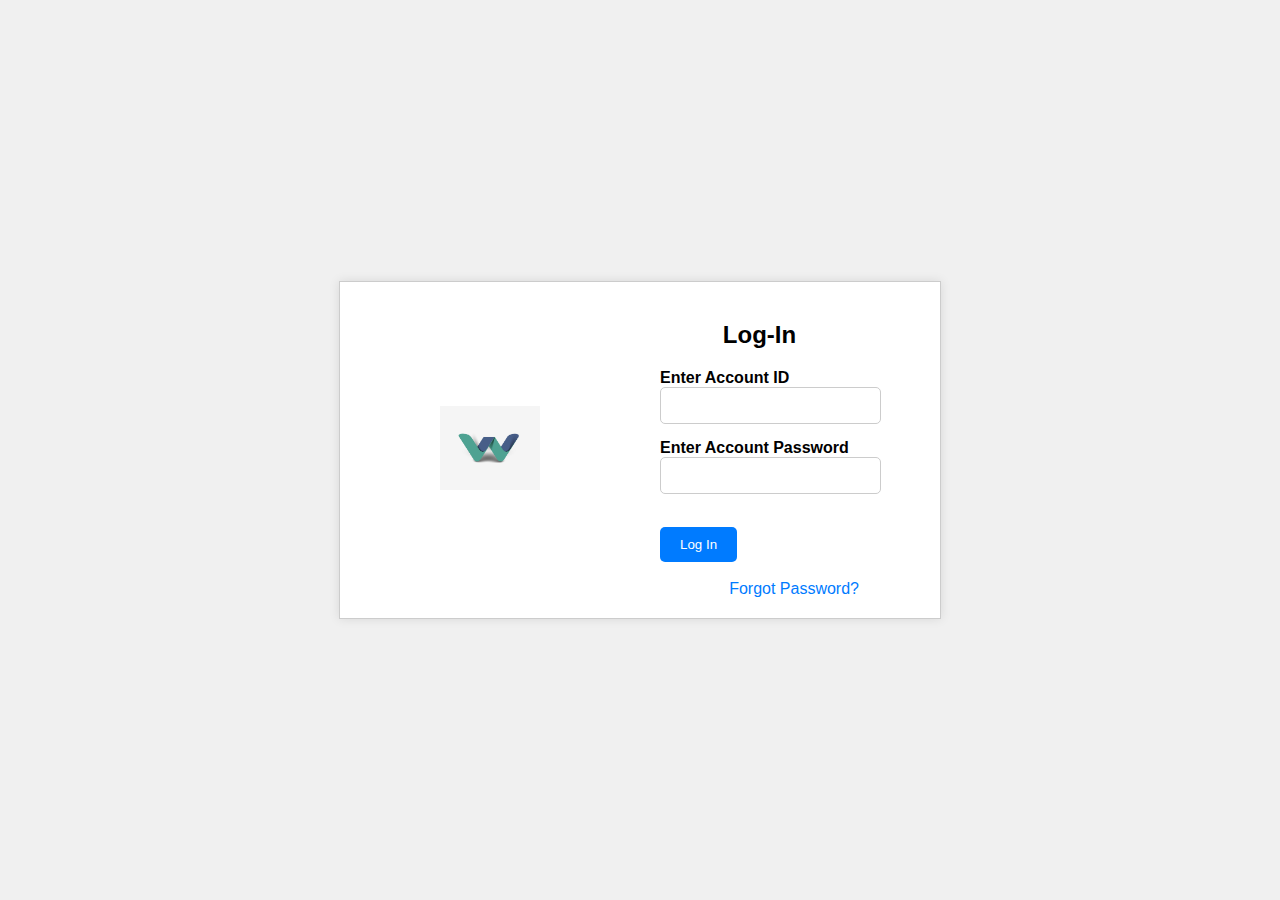
<file: index.html>
<!DOCTYPE html>
<html>
<head>
    <link rel="stylesheet" type="text/css" href="styles.css">
    <title>Log In</title>
    <style>
      .form-group-btn {
        display: flex;
        justify-content: space-between;
        align-items: center;

      }
    </style>
</head>
<body>
    <div class="container">
        <div class="logo">
            <img src="img/logo2.jpg" alt="Bank Logo">
        </div>
        <div class="login-form">
            <h2>Log-In</h2>
            <form>
                <div class="form-group">
                    <label for="accountID">Enter Account ID</label>
                    <input type="text" id="accountID" name="accountID" required>
                </div>
                <div class="form-group">
                    <label for="accountPassword">Enter Account Password</label>
                    <input type="password" id="accountPassword" name="accountPassword" required>
                </div>
                <br>
                <div class="form-group-btn">
                    <a href="dashboard.html">
                      <button type="submit" class="login-button">Log In</button>
                    </a>
                </div>
                    <br>
                    <a href="forgotpass.html" class="forgot-password">Forgot Password?</a>
                </div>

            </form>
        </div>
    </div>
</body>
</html>
</file>
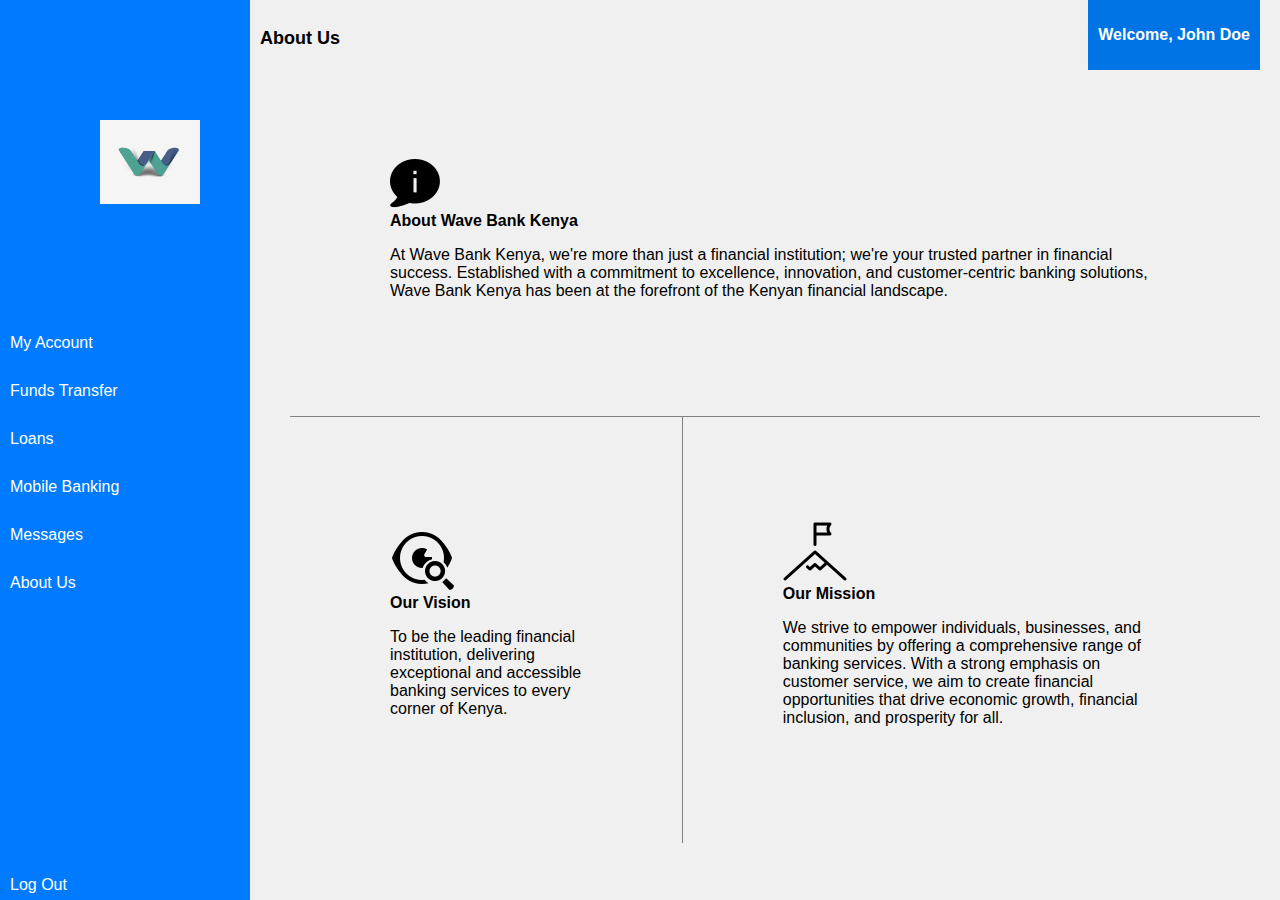
<file: aboutus.html>
<!DOCTYPE html>
<html>
<head>
    <link rel="stylesheet" type="text/css" href="styles.css">
     <style>
        /* Styles for the name of the page */
.page-name {
    text-align: left;
    padding: 10px;
    color: #000; /* Text color */
    font-weight: bold;
    float: left; /* Align to the left */
    position: absolute;
    top: 0;
    left: 250px;
    font-size: large;
}

/* Styles for the customer name */
.customer-name {
    text-align: right;
    padding: 10px;
    background-color: #0074e4; /* Background color for the name box */
    color: #fff; /* Text color */
    font-weight: bold;
    float: right; /* Align to the right */
    position: absolute;
    top: 0;
    right: 20px;
}
table {
        margin: 0 auto;
        border-collapse: collapse;
        border-style: hidden;
      }
      table {
        margin: 0 auto;
        border-collapse: collapse;
        border-style: hidden #6a3e1f;
      }
    </style>
    <title>About Us</title>
</head>

<body>
    <div class="sidebar">
        <div class="logo">
            <img src="img/logo2.jpg" alt="Bank Logo">
        </div>
        <ul>
            <li><a href="#">My Account</a>
                <ul class="dropdown-menu">
                    <li><a href="dashboard.html">Dashboard</a></li>
                    <li><a href="accdetails.html">Account Details</a></li>
                </ul>
            </li>
            <li><a href="fundstransfer.html">Funds Transfer</a></li>
            <li><a href="#">Loans</a>
                <ul class="dropdown-menu">
                    <li><a href="applyloan.html">Apply Loans</a></li>
                    <li><a href="payloan.html">Pay Loans</a></li>
                    <li><a href="paymenthist.html">Payment History</a></li>
                </ul>
            </li>
            <li><a href="mobilebanking.html">Mobile Banking</a></li>
            <li><a href="messages.html">Messages</a></li>
            <li><a href="aboutus.html">About Us</a></li>
        </ul>

        <!--"Log Out" at the bottom of the sidebar -->
        <div class="logout">
            <ul>
                <li><a href="home.html">Log Out</a></li>
            </ul>
        </div>
    </div>

    <div class="content">
        <!-- Your content here -->
     <header>
        <!-- Name of the page on the top left -->
        <div class="page-name">
            <p>About Us</p>
        </div>

        <!-- Customer name on the top right -->
        <div class="customer-name">
            <p>Welcome, John Doe</p>
        </div>
     </header>
        <div id="table">
      <table border="2" cellspacing="45px" cellpadding="100px" cellsize="100px">
        <tr>
            <td colspan="2">
              <div id ="icon"> <img src="img/icon4.png" alt="Icon 4"> </div>
              <b>About Wave Bank Kenya</b>
                <p font-family: "Georgia", Garamond, serif;>At Wave Bank Kenya, we're more than just a financial institution; we're your trusted partner in financial success.
                Established with a commitment to excellence, innovation, and customer-centric banking solutions, 
                Wave Bank Kenya has been at the forefront of the Kenyan financial landscape.
              </p>
            </td>
          </tr>
          <tr>
            <td>
                <div id ="icon"> <img src="img/icon5.png" alt="Icon 5"> </div>
              <b>Our Vision</b> <br />
              <p>
              To be the leading financial institution, delivering exceptional and accessible banking services to every corner of Kenya.
              </p>
            </td>
            <td>
                <div id ="icon"> <img src="img/icon6.png" alt="Icon 6"> </div>
              <b>Our Mission</b> <br />
              <p>
              We strive to empower individuals, businesses, and communities by offering a comprehensive range of banking services.
              With a strong emphasis on customer service, we aim to create financial opportunities that drive economic growth, financial inclusion, and prosperity for all.
              </p>
            </td>
          </tr>
      </table>
    </div>
    
    <script>
        // JavaScript to handle dropdown menus
        const dropdowns = document.querySelectorAll(".sidebar li");

        dropdowns.forEach((item) => {
            item.addEventListener("click", () => {
                item.classList.toggle("active");
            });
        });
    </script>
</body>
</html>
</file>
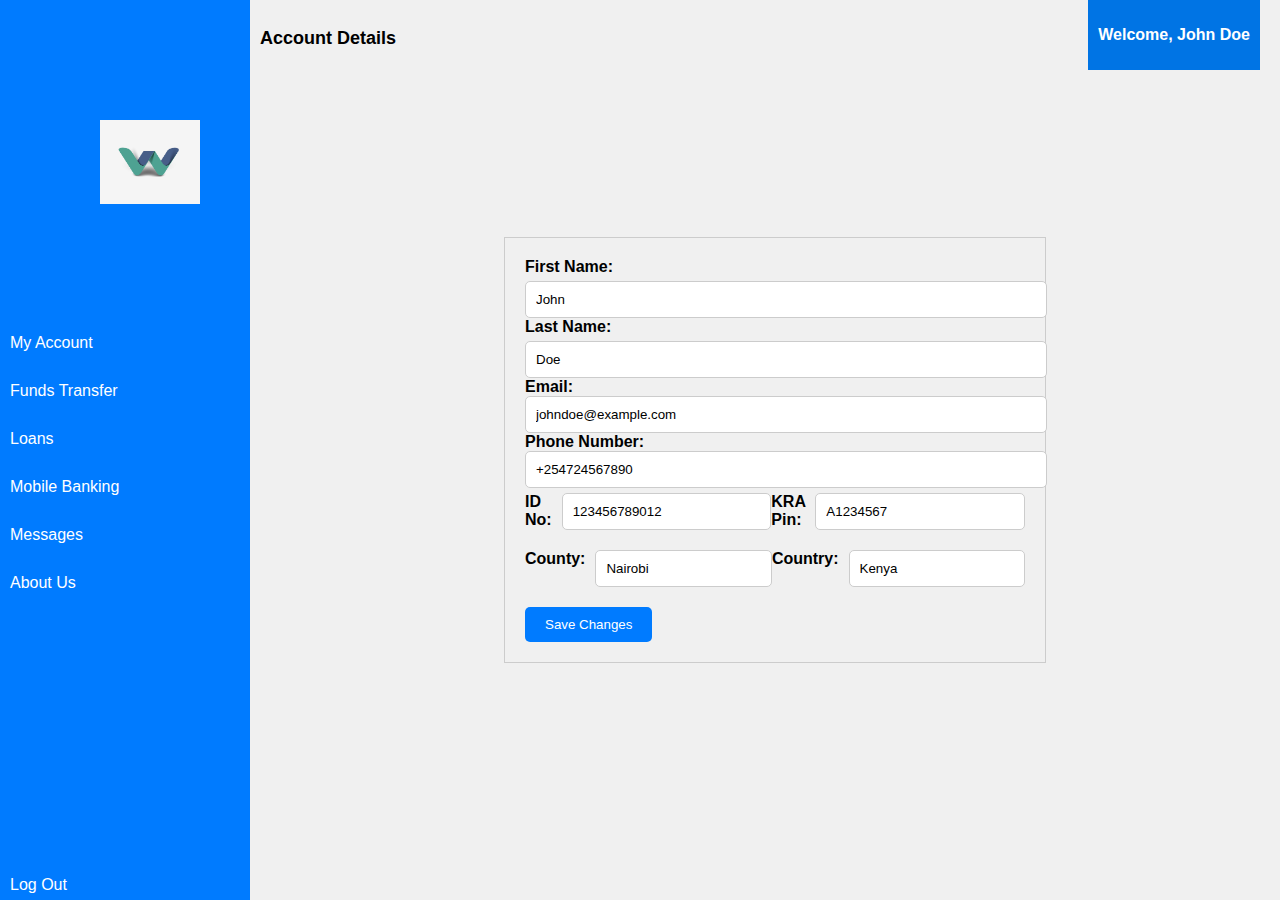
<file: accdetails.html>
<!DOCTYPE html>
<html>
<head>
    <link rel="stylesheet" type="text/css" href="styles.css">
<style>
        /* Styles for the name of the page */
.page-name {
    text-align: left;
    padding: 10px;
    color: #000; /* Text color */
    font-weight: bold;
    float: left; /* Align to the left */
    position: absolute;
    top: 0;
    left: 250px;
    font-size: large;
}

/* Styles for the customer name */
.customer-name {
    text-align: right;
    padding: 10px;
    background-color: #0074e4; /* Background color for the name box */
    color: #fff; /* Text color */
    font-weight: bold;
    float: right; /* Align to the right */
    position: absolute;
    top: 0;
    right: 20px;
}

 body {
  font-family: sans-serif;
  margin: 0;
  padding: 0;
}

.account-details {
  width: 500px;
  margin: 0 auto;
  border: 1px solid #ccc;
  padding: 20px;
}

.name-fields , .detail-fields{
  display: flex;
  flex-direction: column;
}

.name-fields label, .detail-fields {
  display: block;
  margin-bottom: 5px;
}

.id-kra-pin-fields, .county-country-fields {
  display: flex;
  margin-bottom: 20px;
}

.id-kra-pin-fields label, .county-country-fields label {
  margin-right: 10px;
}

</style>
</head>
<title>Account Details</title>
<body>
    <div class="sidebar">
        <div class="logo">
            <img src="img/logo2.jpg" alt="Bank Logo">
        </div>
        <ul>
            <li><a href="#">My Account</a>
                <ul class="dropdown-menu">
                    <li><a href="dashboard.html">Dashboard</a></li>
                    <li><a href="accdetails.html">Account Details</a></li>
                </ul>
            </li>
            <li><a href="fundstransfer.html">Funds Transfer</a></li>
            <li><a href="#">Loans</a>
                <ul class="dropdown-menu">
                    <li><a href="applyloan.html">Apply Loans</a></li>
                    <li><a href="payloan.html">Pay Loans</a></li>
                    <li><a href="paymenthist.html">Payment History</a></li>
                </ul>
            </li>
            <li><a href="mobilebanking.html">Mobile Banking</a></li>
            <li><a href="messages.html">Messages</a></li>
            <li><a href="aboutus.html">About Us</a></li>
        </ul>

        <!--"Log Out" at the bottom of the sidebar -->
        <div class="logout">
            <ul>
                <li><a href="#">Log Out</a></li>
            </ul>
        </div>
    </div>

    <div class="content">
        <!-- Your content here -->
     <header>
        <!-- Name of the page on the top left -->
        <div class="page-name">
            <p>Account Details</p>
        </div>

        <!-- Customer name on the top right -->
        <div class="customer-name">
            <p>Welcome, John Doe</p>
        </div>
     </header>

    

    <div class="account-details">
        <div class="name-fields">
            <label for="firstName">First Name:</label>
            <input type="text" id="firstName" name="firstName" value="John">

            <label for="lastName">Last Name:</label>
            <input type="text" id="lastName" name="lastName" value="Doe">
        </div>

        <div class="detail-fields">
        <label for="email">Email:</label>
        <input type="text" id="email" name="email" value="johndoe@example.com">

        <label for="phoneNumber">Phone Number:</label>
        <input type="text" id="phoneNumber" name="phoneNumber" value="+254724567890">
        </div>

        <div class="id-kra-pin-fields">
            <label for="idNumber">ID No:</label>
            <input type="text" id="idNumber" name="idNumber" value="123456789012">
            <br>
            <label for="kraPin">KRA Pin:</label>
            <input type="text" id="kraPin" name="kraPin" value="A1234567">
        </div>

        <div class="county-country-fields">
            <label for="county">County:</label>
            <input type="text" id="county" name="county" value="Nairobi">
            <br>
            <label for="country">Country:</label>
            <input type="text" id="country" name="country" value="Kenya">
        </div>
        <div class="form-group-btn">
            <button type="submit" class="login-button">Save Changes</button>
    </div>

    </div>
    <script>
        // JavaScript to handle dropdown menus
        const dropdowns = document.querySelectorAll(".sidebar li");

        dropdowns.forEach((item) => {
            item.addEventListener("click", () => {
                item.classList.toggle("active");
            });
        });
    </script>
</body>
</html>
</file>
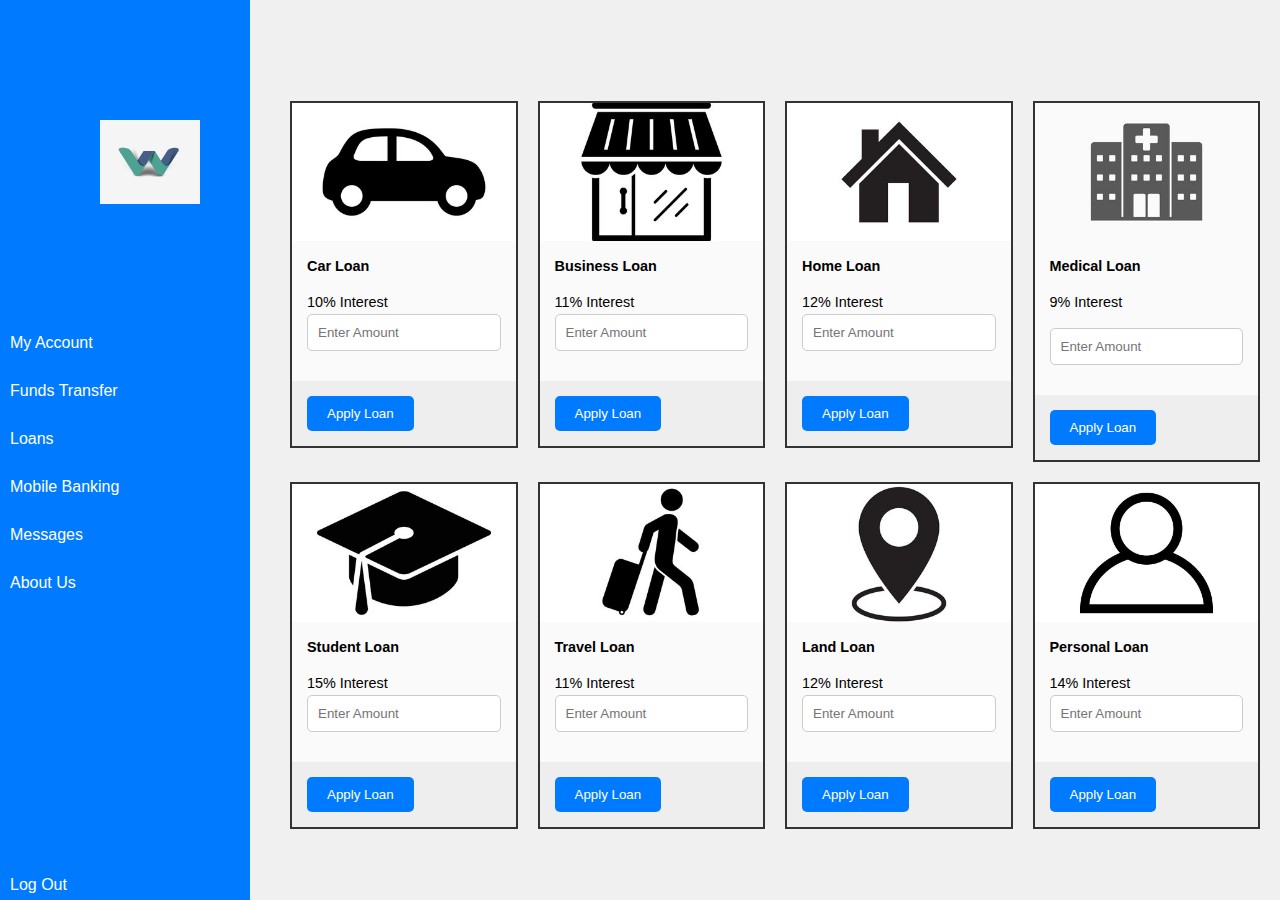
<file: applyloan.html>
<!DOCTYPE html>
<html lang="en">
<head>
    <link rel="stylesheet" type="text/css" href="styles.css">
    <link rel="stylesheet" type="text/css" href="loan.css">
    <title>Document</title>
</head>
    <body>
            <div class="sidebar">
        <div class="logo">
            <img src="img/logo2.jpg" alt="Bank Logo">
        </div>
        <ul>
            <li><a href="#">My Account</a>
                <ul class="dropdown-menu">
                    <li><a href="dashboard.html">Dashboard</a></li>
                    <li><a href="accdetails.html">Account Details</a></li>
                </ul>
            </li>
            <li><a href="fundstransfer.html">Funds Transfer</a></li>
            <li><a href="#">Loans</a>
                <ul class="dropdown-menu">
                    <li><a href="applyloan.html">Apply Loans</a></li>
                    <li><a href="payloan.html">Pay Loans</a></li>
                    <li><a href="paymenthist.html">Payment History</a></li>
                </ul>
            </li>
            <li><a href="mobilebanking.html">Mobile Banking</a></li>
            <li><a href="messages.html">Messages</a></li>
            <li><a href="aboutus.html">About Us</a></li>
        </ul>

        <!--"Log Out" at the bottom of the sidebar -->
        <div class="logout">
            <ul>
                <li><a href="home.html">Log Out</a></li>
            </ul>
        </div>
    </div>
     <div class="content">
         
        <div class="cards">
          <div class="card">
            <img class="card__image" src="img/car-icon.jpg" alt="">
            <div class="card__content">
              <p>
                <b>Car Loan</b>
              </p>
              <p>
                10% Interest
              </p>
              <div class="form-group">
                        <input type="number" id="enteramount" placeholder="Enter Amount">
                    </div>
            </div>
            <div class="card__info">
               <div>
                    <button type="submit" class="apply-loan">Apply Loan</button>
                  </div>
            </div>
          </div>
          <div class="card">
            <img class="card__image" src="img/business-icon.jpg" alt="">
            <div class="card__content">
              <p>
                <b>Business Loan</b>
              </p>
              <p>
                11% Interest
              </p>
              <div class="form-group">
                        <input type="number" id="enteramount" placeholder="Enter Amount">
                    </div>
            </div>
            <div class="card__info">
              <div>
                 <button type="submit" class="apply-loan">Apply Loan</button>
              </div>
              
            </div>
          </div>
          <div class="card">
            <img class="card__image" src="img/home-icon.jpg" alt="">
            <div class="card__content">
              <p>
                <b>Home Loan</b>
              </p>
              <p>
                12% Interest
              </p>
              <div class="form-group">
                        <input type="number" id="enteramount" placeholder="Enter Amount">
                    </div>
            </div>
            <div class="card__info">
                <div>
                    <button type="submit" class="apply-loan">Apply Loan</button>
                  </div>
            </div>
          </div>
          <div class="card">
            <img class="card__image" src="img/medical-icon2.jpg" alt="">
            <div class="card__content">
              <p>
               <b>Medical Loan</b>
              </p>
              9% Interest
              <p>
              <div class="form-group">
                        <input type="number" id="enteramount" placeholder="Enter Amount">
                </div>
            </div>
            <div class="card__info">
              <div>
        <button type="submit" class="apply-loan">Apply Loan</button>
      </div>
            </div>
          </div>
          <div class="card">
            <img class="card__image" src="img/student-icon.jpg" alt="">
            <div class="card__content">
              <p>
                <b>Student Loan</b>
              </p>
              <p>
                15% Interest
              </p>
              <div class="form-group">
                        <input type="number" id="enteramount" placeholder="Enter Amount">
                    </div>
            </div>
            <div class="card__info">
              <div>
        <button type="submit" class="apply-loan">Apply Loan</button>
      </div>
            </div>
          </div>
          <div class="card">
        <img class="card__image" src="img/travel-icon.jpg" alt="">
            <div class="card__content">
              <p>
                <b>Travel Loan</b>
              </p>
              <p>
                11% Interest
              </p>
              <div class="form-group">
                        <input type="number" id="enteramount" placeholder="Enter Amount">
                    </div>
            </div>
            <div class="card__info">
              <div>
        <button type="submit" class="apply-loan">Apply Loan</button>
      </div>
            </div>
          </div>
            <div class="card">
            <img class="card__image" src="img/land-icon1.jpg" alt="">
            <div class="card__content">
              <p>
                <b>Land Loan</b>
              </p>
              <p>
                12% Interest
              </p>
              <div class="form-group">
                        <input type="number" id="enteramount" placeholder="Enter Amount">
                    </div>
            </div>
            <div class="card__info">
              <div>
        <button type="submit" class="apply-loan">Apply Loan</button>
      </div>
            </div>
            </div>
            <div class="card">
            <img class="card__image" src="img/person1-icon.jpeg" alt="">
            <div class="card__content">
              <p>
                <b>Personal Loan</b>
              </p>
              <p opacity="0.7">
                14% Interest
              </p>
              <div class="form-group">
                        <input type="number" id="enteramount" placeholder="Enter Amount">
                    </div>
            </div>
            <div class="card__info">
                <div>
                    <button type="submit" class="apply-loan">Apply Loan</button>
                  </div>
            </div>
            </div>
        
        </div>
     </div>
      <script>
        // JavaScript to handle dropdown menus
        const dropdowns = document.querySelectorAll(".sidebar li");

        dropdowns.forEach((item) => {
            item.addEventListener("click", () => {
                item.classList.toggle("active");
            });
        });
        // JavaScript Alert and Clear InputBox 
        const buttons = document.querySelectorAll('button');
        const inputBoxes = document.querySelectorAll('input');

        for (let i = 0; i < buttons.length; i++) {
        buttons[i].addEventListener('click', () => {
        inputBoxes[i].value = '';
        alert('Loan Application Successful! Pending Approval!');
        });
        }

      </script>
</body>
</html>
</file>
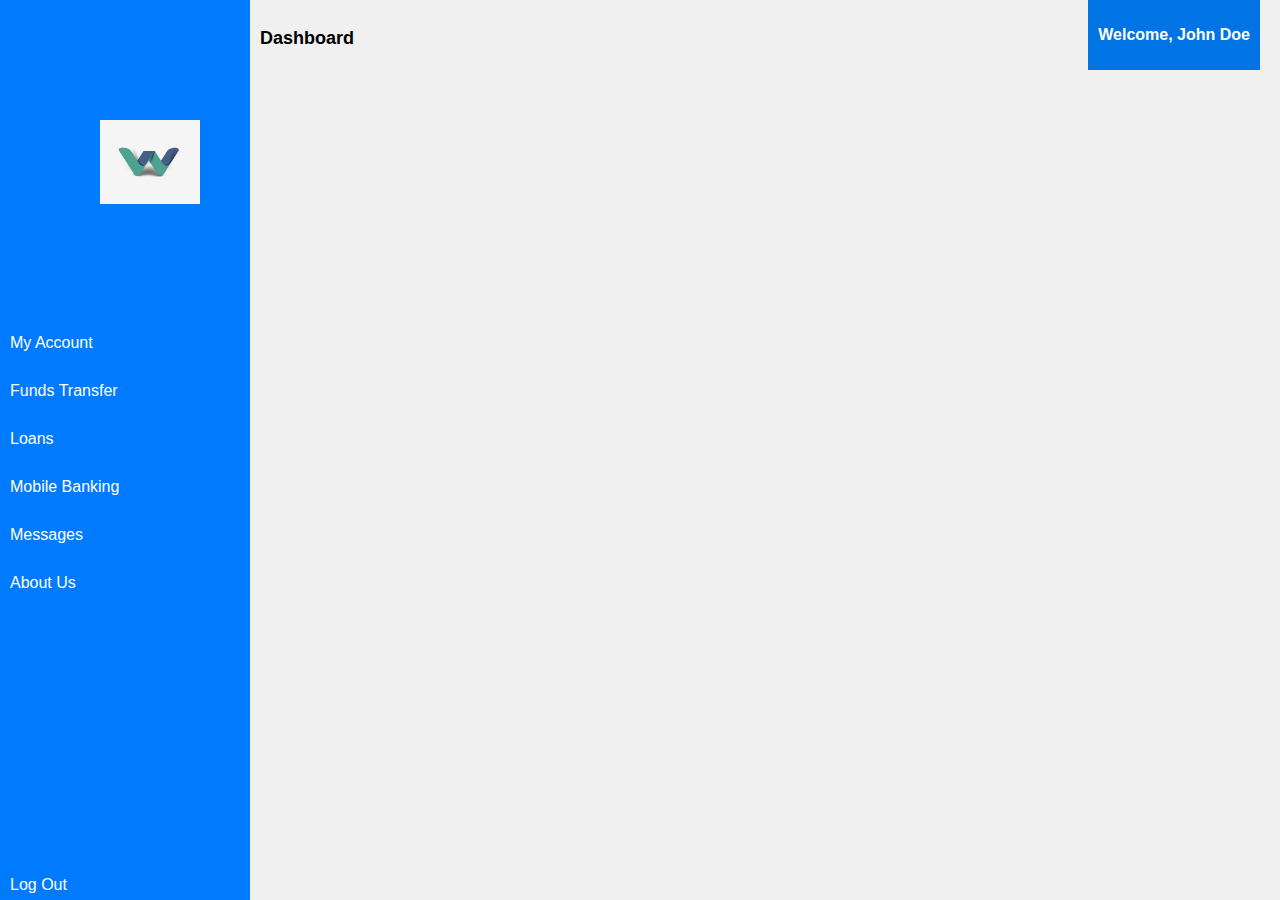
<file: dashboard.html>
<!DOCTYPE html>
<html>
<head>
    <link rel="stylesheet" type="text/css" href="styles.css">
    <style>
            /* Styles for the name of the page */
.page-name {
    text-align: left;
    padding: 10px;
    color: #000; /* Text color */
    font-weight: bold;
    float: left; /* Align to the left */
    position: absolute;
    top: 0;
    left: 250px;
    font-size: large;
}

/* Styles for the customer name */
.customer-name {
    text-align: right;
    padding: 10px;
    background-color: #0074e4; /* Background color for the name box */
    color: #fff; /* Text color */
    font-weight: bold;
    float: right; /* Align to the right */
    position: absolute;
    top: 0;
    right: 20px;
}
    </style>
</head>
<title>Dashboard</title>
<body>
    <div class="sidebar">
        <div class="logo">
            <img src="img/logo2.jpg" alt="Bank Logo">
        </div>
        <ul>
            <li><a href="#">My Account</a>
                <ul class="dropdown-menu">
                    <li><a href="dashboard.html">Dashboard</a></li>
                    <li><a href="accdetails.html">Account Details</a></li>
                </ul>
            </li>
            <li><a href="fundstransfer.html">Funds Transfer</a></li>
            <li><a href="#">Loans</a>
                <ul class="dropdown-menu">
                    <li><a href="applyloan.html">Apply Loans</a></li>
                    <li><a href="payloan.html">Pay Loans</a></li>
                    <li><a href="paymenthist.html">Payment History</a></li>
                </ul>
            </li>
            <li><a href="mobilebanking.html">Mobile Banking</a></li>
            <li><a href="messages.html">Messages</a></li>
            <li><a href="aboutus.html">About Us</a></li>
        </ul>

        <!--"Log Out" at the bottom of the sidebar -->
        <div class="logout">
            <ul>
                <li><a href="home.html">Log Out</a></li>
            </ul>
        </div>
    </div>

    <div class="content">
        <!-- Your content here -->
        <header>
        <!-- Name of the page on the top left -->
        <div class="page-name">
            <p>Dashboard</p>
        </div>

        <!-- Customer name on the top right -->
        <div class="customer-name">
            <p>Welcome, John Doe</p>
        </div>
    </header>
    </div>
    <script>
        // JavaScript to handle dropdown menus
        const dropdowns = document.querySelectorAll(".sidebar li");

        dropdowns.forEach((item) => {
            item.addEventListener("click", () => {
                item.classList.toggle("active");
            });
        });
    </script>
</body>
</html>
</file>
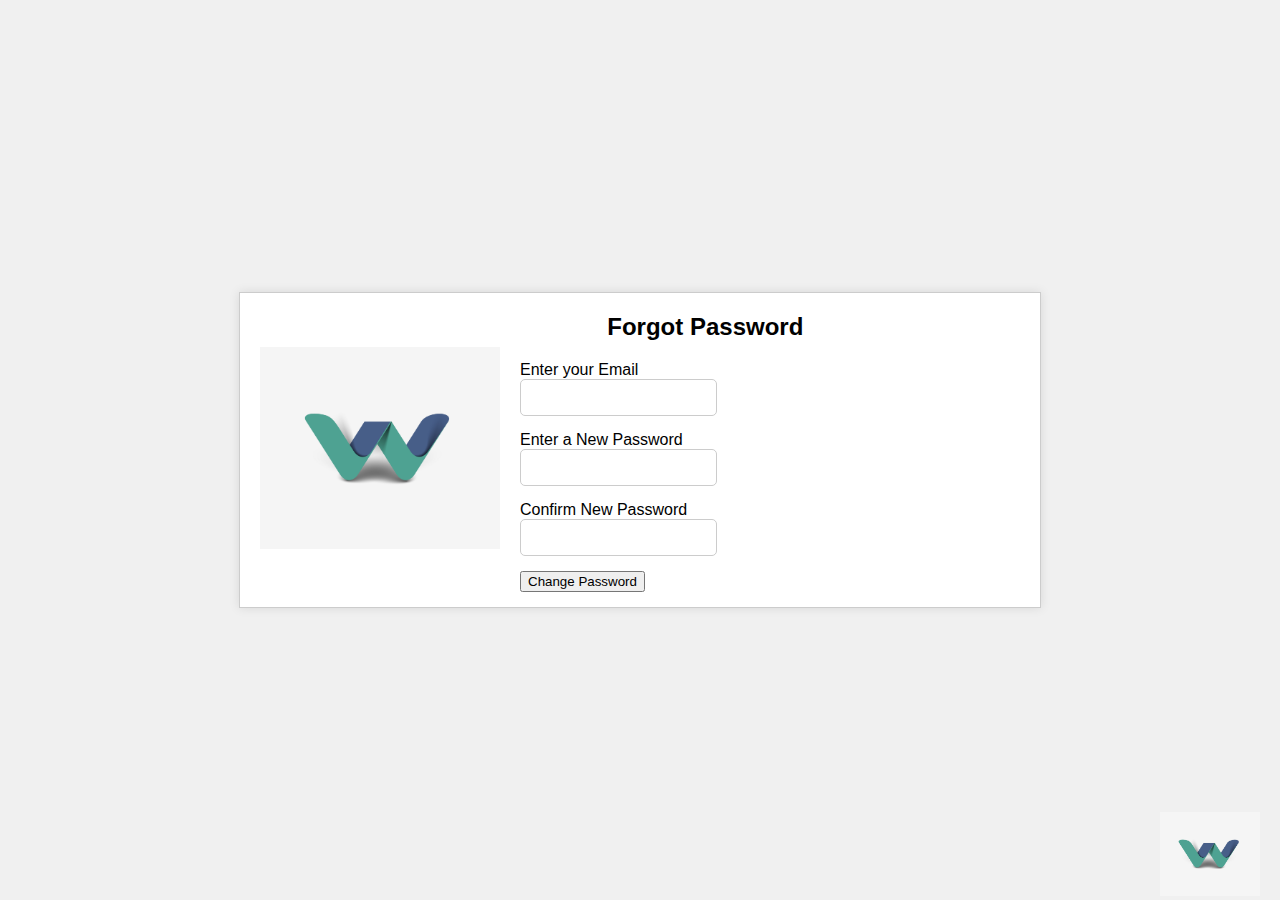
<file: forgotpass.html>
<!DOCTYPE html>
<html>
<head>
    <link rel="stylesheet" type="text/css" href="createacc.css">
</head>
<title>Forgot Password</title>
<body>
    <div class="container">
        <div class="image">
            <img src="img/logo2.jpg" alt="Forgot Password Image">
        </div>
        <div class="forgot-password-form">
            <h2>Forgot Password</h2>
            <form>
                <div class="form-group">
                    <label for="email">Enter your Email</label>
                    <input type="email" id="email" name="email" required>
                </div>
                <div class="form-group">
                    <label for="newPassword">Enter a New Password</label>
                    <input type="password" id="newPassword" name="newPassword" required>
                </div>
                <div class="form-group">
                    <label for="confirmNewPassword">Confirm New Password</label>
                    <input type="password" id="confirmNewPassword" name="confirmNewPassword" required>
                </div>
                <div class="form-group">
                    <button type="submit" class="change-password-button">Change Password</button>
                </div>
            </form>
        </div>
        <div class="logo">
            <img src="img/logo2.jpg" alt="Bank Logo">
        </div>
    </div>
     <script>
        function checkPasswords() {
            var newPassword = document.getElementById("newPassword").value;
            var confirmNewPassword = document.getElementById("confirmNewPassword").value;

            if (newPassword !== confirmNewPassword) {
                alert("Passwords do not match. Please re-enter.");
            } else {
                document.getElementById("passwordForm").submit();
            }
        }
    </script>
</body>
</html>
</file>
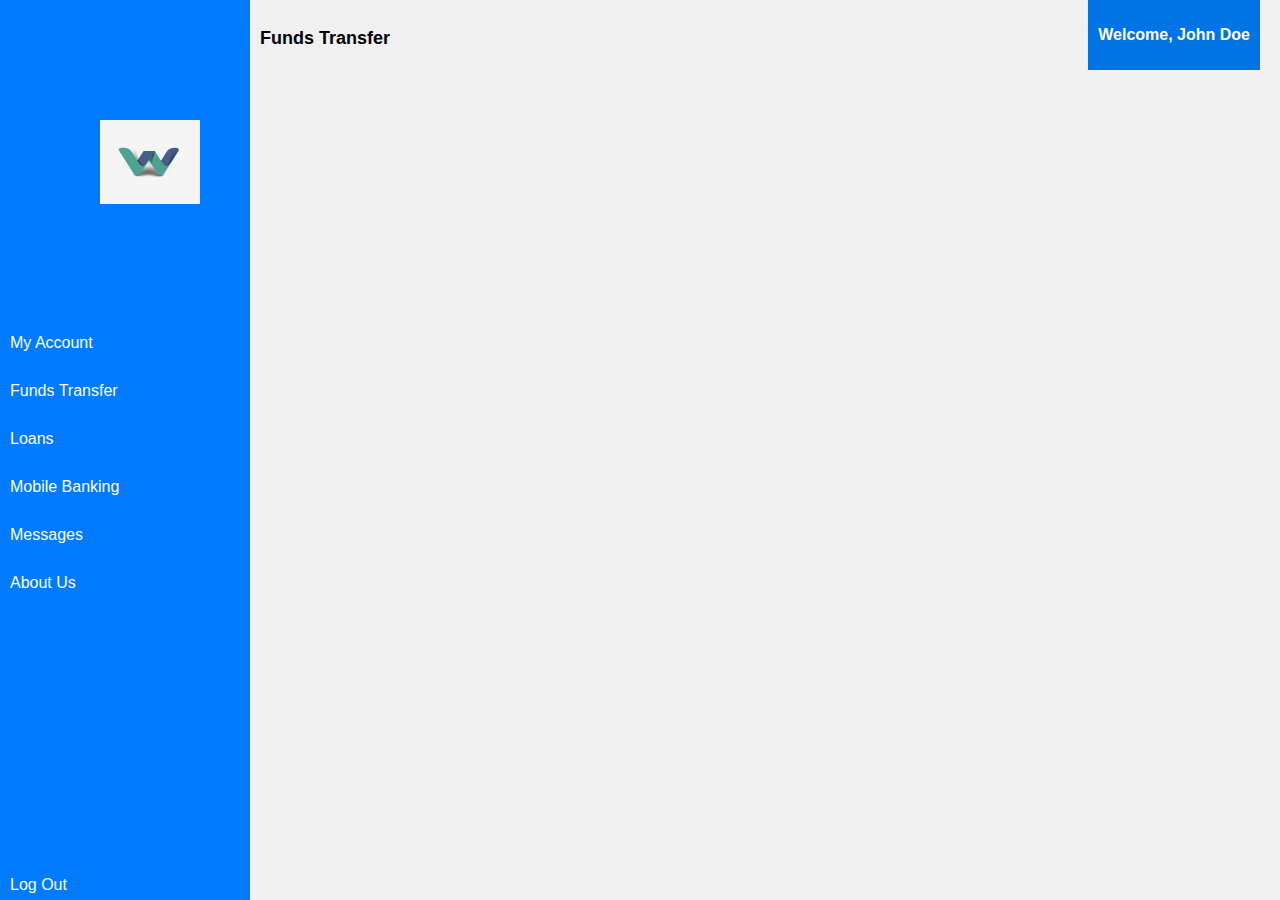
<file: fundstransfer.html>
<!DOCTYPE html>
<html>
<head>
    <link rel="stylesheet" type="text/css" href="styles.css">
    <style>
        /* Styles for the name of the page */
.page-name {
    text-align: left;
    padding: 10px;
    color: #000; /* Text color */
    font-weight: bold;
    float: left; /* Align to the left */
    position: absolute;
    top: 0;
    left: 250px;
    font-size: large;
}

/* Styles for the customer name */
.customer-name {
    text-align: right;
    padding: 10px;
    background-color: #0074e4; /* Background color for the name box */
    color: #fff; /* Text color */
    font-weight: bold;
    float: right; /* Align to the right */
    position: absolute;
    top: 0;
    right: 20px;
}
    </style>
</head>
<title>Funds Transfer</title>
<body>
    <div class="sidebar">
        <div class="logo">
            <img src="img/logo2.jpg" alt="Bank Logo">
        </div>
        <ul>
            <li><a href="#">My Account</a>
                <ul class="dropdown-menu">
                    <li><a href="dashboard.html">Dashboard</a></li>
                    <li><a href="accdetails.html">Account Details</a></li>
                </ul>
            </li>
            <li><a href="fundstransfer.html">Funds Transfer</a></li>
            <li><a href="#">Loans</a>
                <ul class="dropdown-menu">
                    <li><a href="applyloan.html">Apply Loans</a></li>
                    <li><a href="payloan.html">Pay Loans</a></li>
                    <li><a href="paymenthist.html">Payment History</a></li>
                </ul>
            </li>
            <li><a href="mobilebanking.html">Mobile Banking</a></li>
            <li><a href="messages.html">Messages</a></li>
            <li><a href="aboutus.html">About Us</a></li>
        </ul>

        <!--"Log Out" at the bottom of the sidebar -->
        <div class="logout">
            <ul>
                <li><a href="#">Log Out</a></li>
            </ul>
        </div>
    </div>

    <div class="content">
        <!-- Your content here -->
        <header>
        <!-- Name of the page on the top left -->
        <div class="page-name">
            <p>Funds Transfer</p>
        </div>

        <!-- Customer name on the top right -->
        <div class="customer-name">
            <p>Welcome, John Doe</p>
        </div>
    </header>
    </div>
    <script>
        // JavaScript to handle dropdown menus
        const dropdowns = document.querySelectorAll(".sidebar li");

        dropdowns.forEach((item) => {
            item.addEventListener("click", () => {
                item.classList.toggle("active");
            });
        });
    </script>
</body>
</html>
</file>
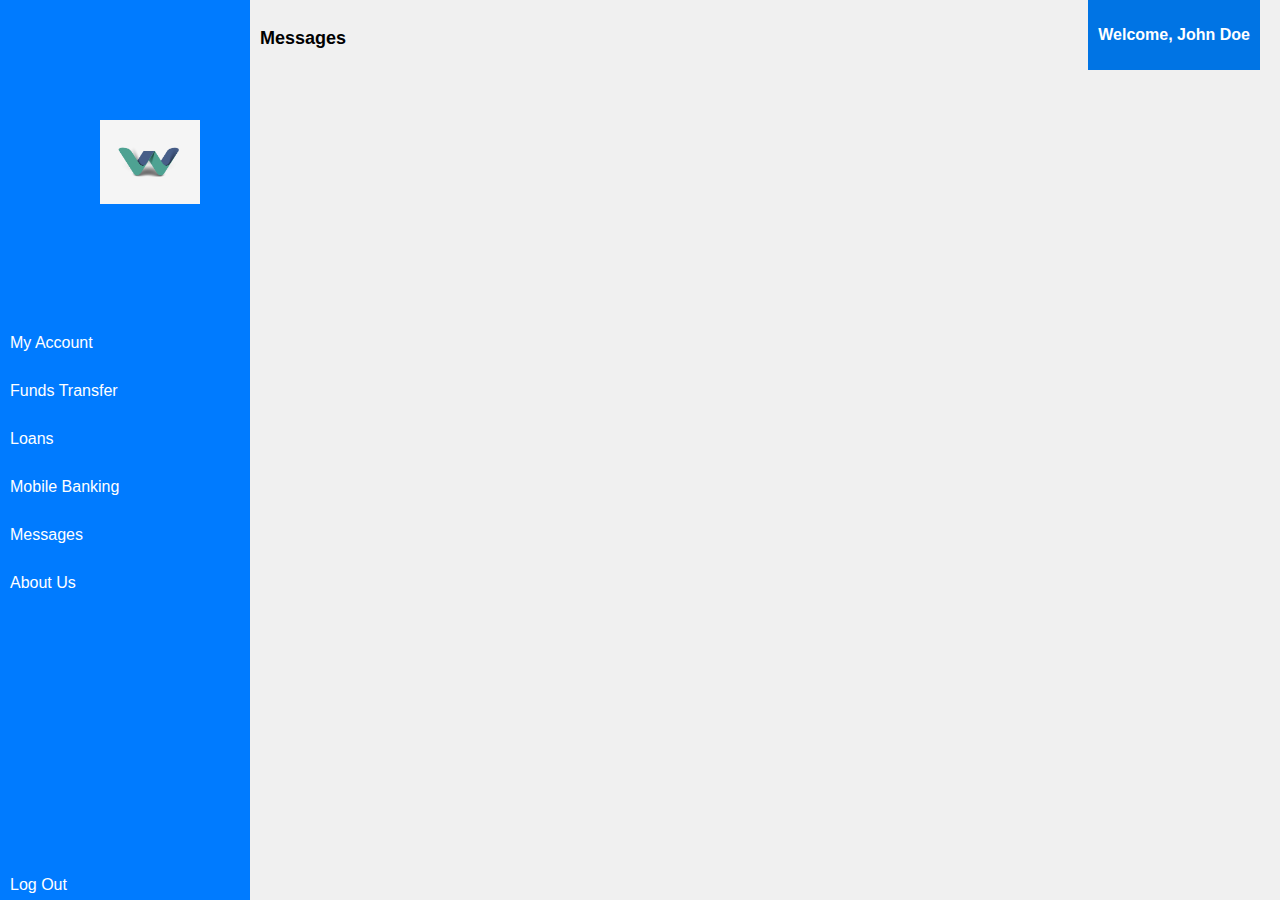
<file: messages.html>
<!DOCTYPE html>
<html>
<head>
    <link rel="stylesheet" type="text/css" href="styles.css">
    <style>
        /* Styles for the name of the page */
.page-name {
    text-align: left;
    padding: 10px;
    color: #000; /* Text color */
    font-weight: bold;
    float: left; /* Align to the left */
    position: absolute;
    top: 0;
    left: 250px;
    font-size: large;
}

/* Styles for the customer name */
.customer-name {
    text-align: right;
    padding: 10px;
    background-color: #0074e4; /* Background color for the name box */
    color: #fff; /* Text color */
    font-weight: bold;
    float: right; /* Align to the right */
    position: absolute;
    top: 0;
    right: 20px;
}
    </style>
    <title>Messages</title>
</head>

<body>
    <div class="sidebar">
        <div class="logo">
            <img src="img/logo2.jpg" alt="Bank Logo">
        </div>
        <ul>
            <li><a href="#">My Account</a>
                <ul class="dropdown-menu">
                    <li><a href="dashboard.html">Dashboard</a></li>
                    <li><a href="accdetails.html">Account Details</a></li>
                </ul>
            </li>
            <li><a href="fundstransfer.html">Funds Transfer</a></li>
            <li><a href="#">Loans</a>
                <ul class="dropdown-menu">
                    <li><a href="applyloan.html">Apply Loans</a></li>
                    <li><a href="payloan.html">Pay Loans</a></li>
                    <li><a href="paymenthist.html">Payment History</a></li>
                </ul>
            </li>
            <li><a href="mobilebanking.html">Mobile Banking</a></li>
            <li><a href="messages.html">Messages</a></li>
            <li><a href="aboutus.html">About Us</a></li>
        </ul>

        <!--"Log Out" at the bottom of the sidebar -->
        <div class="logout">
            <ul>
                <li><a href="home.html">Log Out</a></li>
            </ul>
        </div>
    </div>

    <div class="content">
        <!-- Your content here -->
        <header>
        <!-- Name of the page on the top left -->
        <div class="page-name">
            <p>Messages</p>
        </div>

        <!-- Customer name on the top right -->
        <div class="customer-name">
            <p>Welcome, John Doe</p>
        </div>
    </header>
    </div>
    <script>
        // JavaScript to handle dropdown menus
        const dropdowns = document.querySelectorAll(".sidebar li");

        dropdowns.forEach((item) => {
            item.addEventListener("click", () => {
                item.classList.toggle("active");
            });
        });
    </script>
</body>
</html>
</file>
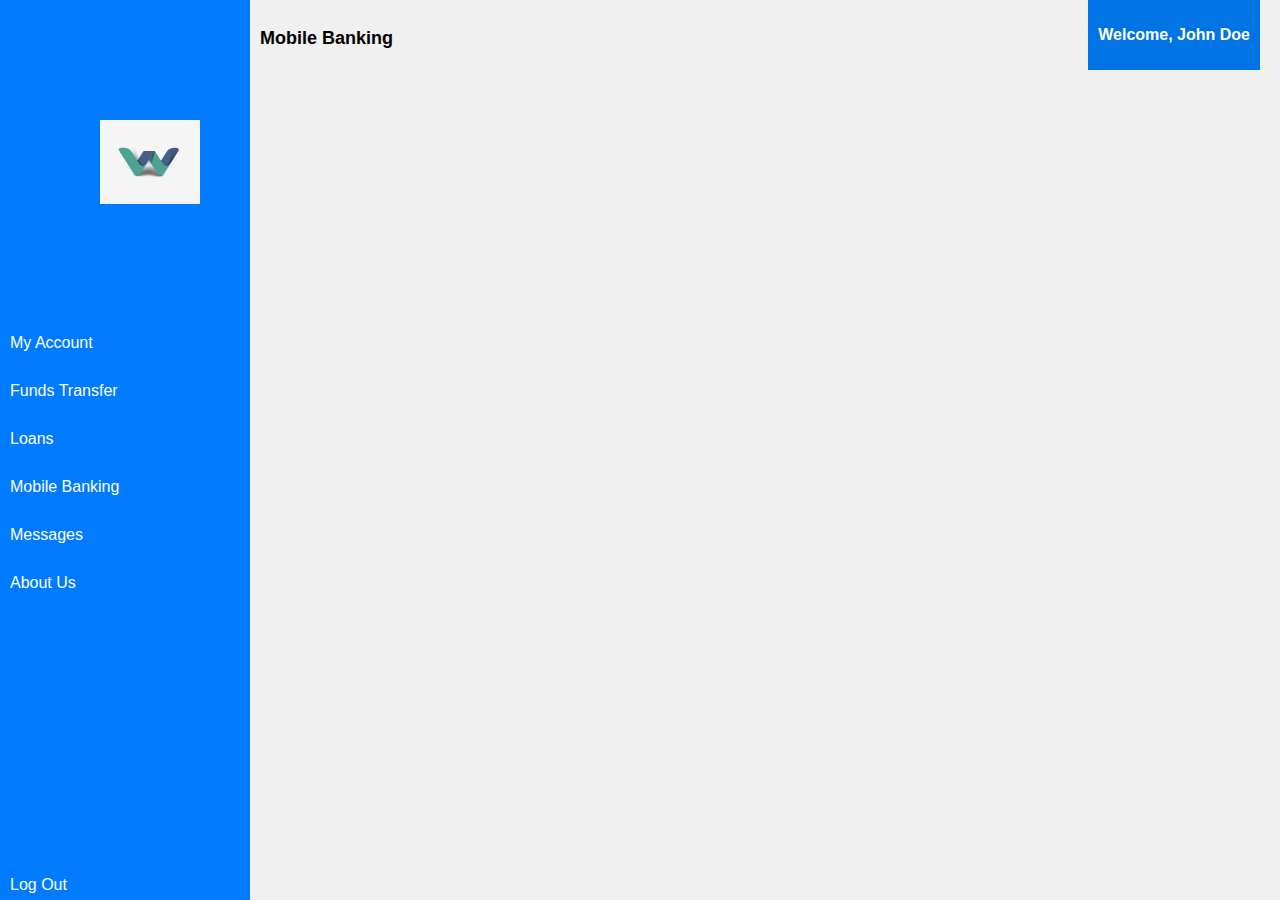
<file: mobilebanking.html>
<!DOCTYPE html>
<html>
<head>
    <link rel="stylesheet" type="text/css" href="styles.css">
    <style>
        /* Styles for the name of the page */
.page-name {
    text-align: left;
    padding: 10px;
    color: #000; /* Text color */
    font-weight: bold;
    float: left; /* Align to the left */
    position: absolute;
    top: 0;
    left: 250px;
    font-size: large;
}

/* Styles for the customer name */
.customer-name {
    text-align: right;
    padding: 10px;
    background-color: #0074e4; /* Background color for the name box */
    color: #fff; /* Text color */
    font-weight: bold;
    float: right; /* Align to the right */
    position: absolute;
    top: 0;
    right: 20px;
}
    </style>
    <title>Mobile Banking </title>
</head>

<body>
    <div class="sidebar">
        <div class="logo">
            <img src="img/logo2.jpg" alt="Bank Logo">
        </div>
        <ul>
            <li><a href="#">My Account</a>
                <ul class="dropdown-menu">
                    <li><a href="dashboard.html">Dashboard</a></li>
                    <li><a href="accdetails.html">Account Details</a></li>
                </ul>
            </li>
            <li><a href="fundstransfer.html">Funds Transfer</a></li>
            <li><a href="#">Loans</a>
                <ul class="dropdown-menu">
                    <li><a href="applyloan.html">Apply Loans</a></li>
                    <li><a href="payloan.html">Pay Loans</a></li>
                    <li><a href="paymenthist.html">Payment History</a></li>
                </ul>
            </li>
            <li><a href="mobilebanking.html">Mobile Banking</a></li>
            <li><a href="messages.html">Messages</a></li>
            <li><a href="aboutus.html">About Us</a></li>
        </ul>

        <!--"Log Out" at the bottom of the sidebar -->
        <div class="logout">
            <ul>
                <li><a href="home.html">Log Out</a></li>
            </ul>
        </div>
    </div>

    <div class="content">
        <!-- Your content here -->
        <header>
        <!-- Name of the page on the top left -->
        <div class="page-name">
            <p>Mobile Banking</p>
        </div>

        <!-- Customer name on the top right -->
        <div class="customer-name">
            <p>Welcome, John Doe</p>
        </div>
    </header>
    </div>
    <script>
        // JavaScript to handle dropdown menus
        const dropdowns = document.querySelectorAll(".sidebar li");

        dropdowns.forEach((item) => {
            item.addEventListener("click", () => {
                item.classList.toggle("active");
            });
        });
    </script>
</body>
</html>
</file>
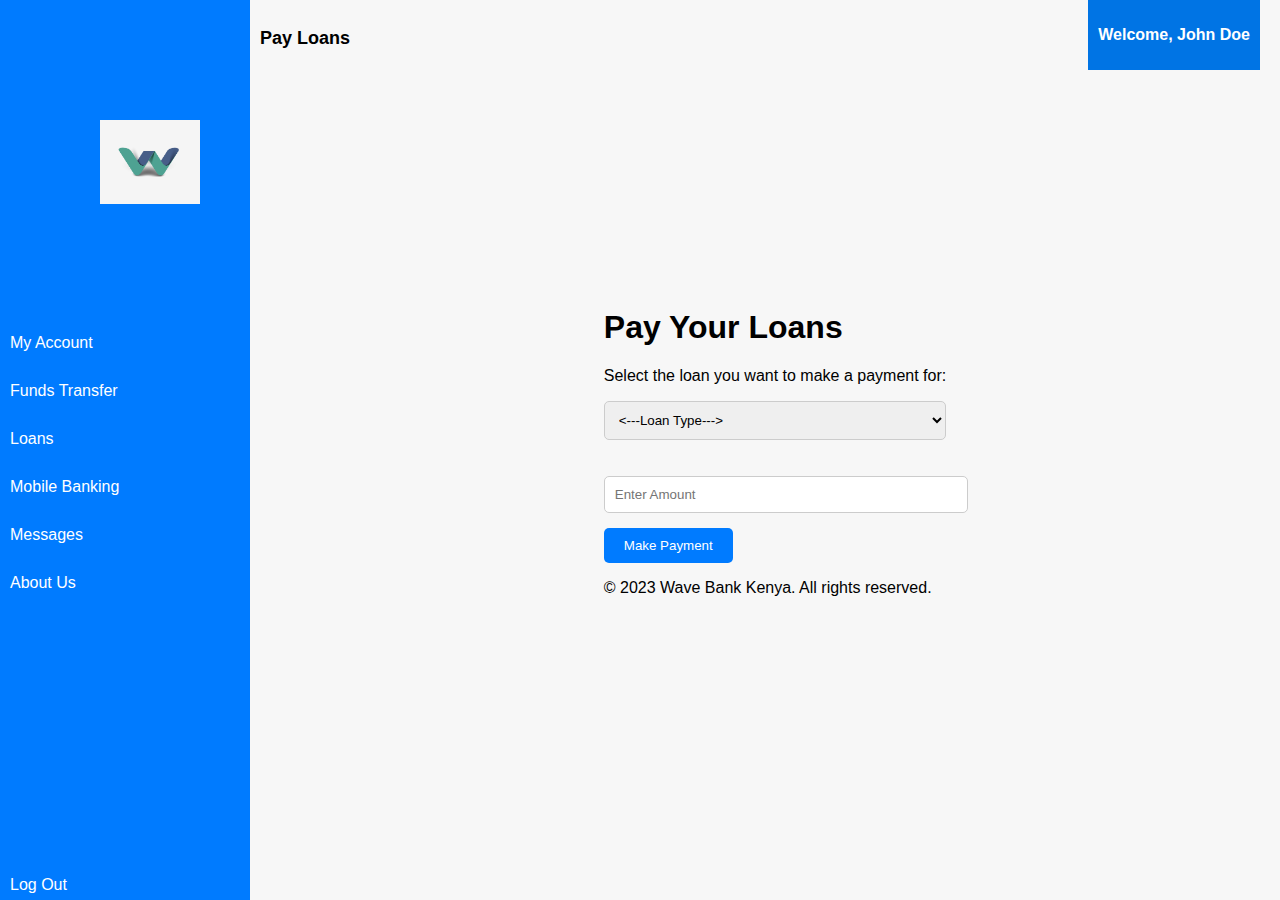
<file: payloan.html>
<!DOCTYPE html>
<html>
<head>
    <link rel="stylesheet" type="text/css" href="styles.css">
</head>
<title>Pay Loans</title>
<style>
        /* Styles for the name of the page */
.page-name {
    text-align: left;
    padding: 10px;
    color: #000; /* Text color */
    font-weight: bold;
    float: left; /* Align to the left */
    position: absolute;
    top: 0;
    left: 250px;
    font-size: large;
}

/* Styles for the customer name */
.customer-name {
    text-align: right;
    padding: 10px;
    background-color: #0074e4; /* Background color for the name box */
    color: #fff; /* Text color */
    font-weight: bold;
    float: right; /* Align to the right */
    position: absolute;
    top: 0;
    right: 20px;
}

/* Styles for the main container */
body {
    font-family: Arial, sans-serif;
    background-color: #f7f7f7;
    margin: 0;
    padding: 0;
}

option, #loan {
     width: 100%;
    padding: 10px;
    border: 1px solid #ccc;
    border-radius: 5px;
}
/* Styles for the footer (customize as needed) */
/* footer {
    background-color: #0074e4;
    color: #fff;
    padding: 20px;
    text-align: center;
} */

input[type="text"],
input[type="password"] {
    width: 100%;
    padding: 10px;
    border: 1px solid #ccc;
    border-radius: 5px;
}
    </style>
<body>
    <div class="sidebar">
        <div class="logo">
            <img src="img/logo2.jpg" alt="Bank Logo">
        </div>
        <ul>
            <li><a href="#">My Account</a>
                <ul class="dropdown-menu">
                    <li><a href="dashboard.html">Dashboard</a></li>
                    <li><a href="accdetails.html">Account Details</a></li>
                </ul>
            </li>
            <li><a href="fundstransfer.html">Funds Transfer</a></li>
            <li><a href="#">Loans</a>
                <ul class="dropdown-menu">
                    <li><a href="applyloan.html">Apply Loans</a></li>
                    <li><a href="payloan.html">Pay Loans</a></li>
                    <li><a href="paymenthist.html">Payment History</a></li>
                </ul>
            </li>
            <li><a href="mobilebanking.html">Mobile Banking</a></li>
            <li><a href="messages.html">Messages</a></li>
            <li><a href="aboutus.html">About Us</a></li>
        </ul>

        <!--"Log Out" at the bottom of the sidebar -->
        <div class="logout">
            <ul>
                <li><a href="home.html">Log Out</a></li>
            </ul>
        </div>
    </div>

    <div class="content">
        <!-- Your content here -->
        <header>
        <!-- Name of the page on the top left -->
        <div class="page-name">
            <p>Pay Loans</p>
        </div>

        <!-- Customer name on the top right -->
        <div class="customer-name">
            <p>Welcome, John Doe</p>
        </div>
    </header>

     <main>
        
        <section class="loan-options">
            <div>
            <h1>Pay Your Loans</h1>
            <p>Select the loan you want to make a payment for:</p>
            <select name="loan" id="loan" required>
              <option value=""> <---Loan Type---> </option>
              <option value="1">Car Loan</option>
              <option value="2">Business Loan</option>
              <option value="3">Home Loan</option>
              <option value="4">Medical Loan</option>
              <option value="5">Student Loan</option>
              <option value="6">Travel Loan</option>
              <option value="7">Land Loan</option>
              <option value="8">Personal Loan</option>
            </select>
            </div>
            <br>
            <br> 
             <div class="form-group">
                        <input type="text" id="enter-amount" placeholder="Enter Amount" required>
                    </div>
             
              <div class="form-group-btn">
                <button type="submit" class="login-button">Make Payment</button>
              </div>
        </section>
     </main>
    
        <footer>
           <!-- Footer content -->
           <p>&copy; 2023 Wave Bank Kenya. All rights reserved.</p>
        </footer>
    </div>
    <script>
        // JavaScript to handle dropdown menus
        const dropdowns = document.querySelectorAll(".sidebar li");

        dropdowns.forEach((item) => {
            item.addEventListener("click", () => {
                item.classList.toggle("active");
            });
        });

        // JavaScript Alert and Clear InputBox 
        const buttons = document.querySelectorAll('button');
        const inputBoxes = document.querySelectorAll('input');
        const selectList = document.querySelectorAll('list')

        for (let i = 0; i < buttons.length; i++) {
        buttons[i].addEventListener('click', () => {
        inputBoxes[i].value = '';
        selectList.value = '<---Loan Type--->'
        alert('Loan Payment Successful! Pending Approval!');
        });
        }
    </script>
</body>
</html>
</file>
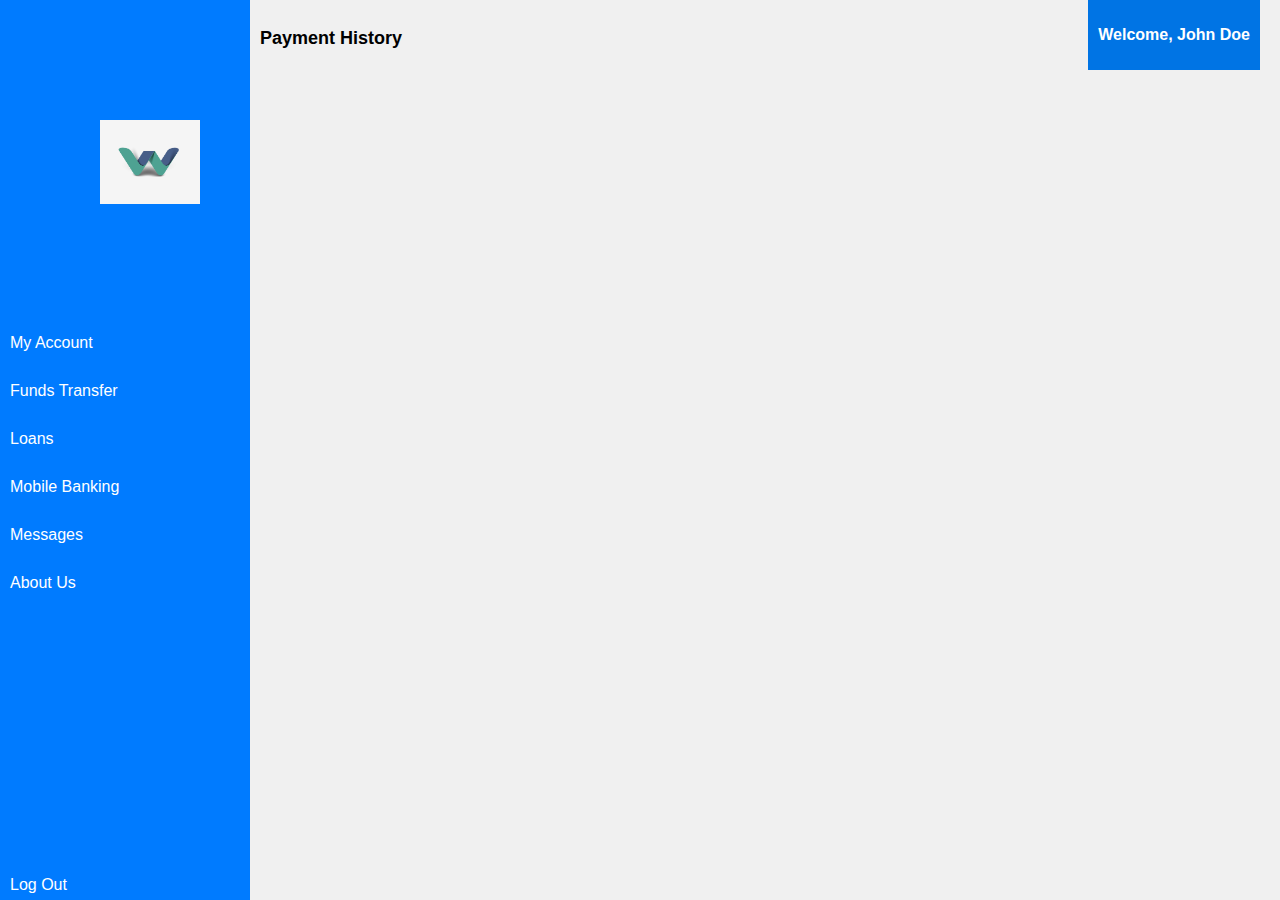
<file: paymenthist.html>
<!DOCTYPE html>
<html>
<head>
    <link rel="stylesheet" type="text/css" href="styles.css">
</head>
<title>Payment History</title>
<style>
        /* Styles for the name of the page */
.page-name {
    text-align: left;
    padding: 10px;
    color: #000; /* Text color */
    font-weight: bold;
    float: left; /* Align to the left */
    position: absolute;
    top: 0;
    left: 250px;
    font-size: large;
}

/* Styles for the customer name */
.customer-name {
    text-align: right;
    padding: 10px;
    background-color: #0074e4; /* Background color for the name box */
    color: #fff; /* Text color */
    font-weight: bold;
    float: right; /* Align to the right */
    position: absolute;
    top: 0;
    right: 20px;
}
    </style>
<body>
    <div class="sidebar">
        <div class="logo">
            <img src="img/logo2.jpg" alt="Bank Logo">
        </div>
        <ul>
            <li><a href="#">My Account</a>
                <ul class="dropdown-menu">
                    <li><a href="dashboard.html">Dashboard</a></li>
                    <li><a href="accdetails.html">Account Details</a></li>
                </ul>
            </li>
            <li><a href="fundstransfer.html">Funds Transfer</a></li>
            <li><a href="#">Loans</a>
                <ul class="dropdown-menu">
                    <li><a href="applyloan.html">Apply Loans</a></li>
                    <li><a href="payloan.html">Pay Loans</a></li>
                    <li><a href="paymenthist.html">Payment History</a></li>
                </ul>
            </li>
            <li><a href="mobilebanking.html">Mobile Banking</a></li>
            <li><a href="messages.html">Messages</a></li>
            <li><a href="aboutus.html">About Us</a></li>
        </ul>

        <!--"Log Out" at the bottom of the sidebar -->
        <div class="logout">
            <ul>
                <li><a href="home.html">Log Out</a></li>
            </ul>
        </div>
    </div>

    <div class="content">
        <!-- Your content here -->
        <header>
        <!-- Name of the page on the top left -->
        <div class="page-name">
            <p>Payment History</p>
        </div>

        <!-- Customer name on the top right -->
        <div class="customer-name">
            <p>Welcome, John Doe</p>
        </div>
    </header>
    </div>
    <script>
        // JavaScript to handle dropdown menus
        const dropdowns = document.querySelectorAll(".sidebar li");

        dropdowns.forEach((item) => {
            item.addEventListener("click", () => {
                item.classList.toggle("active");
            });
        });
    </script>
</body>
</html>
</file>
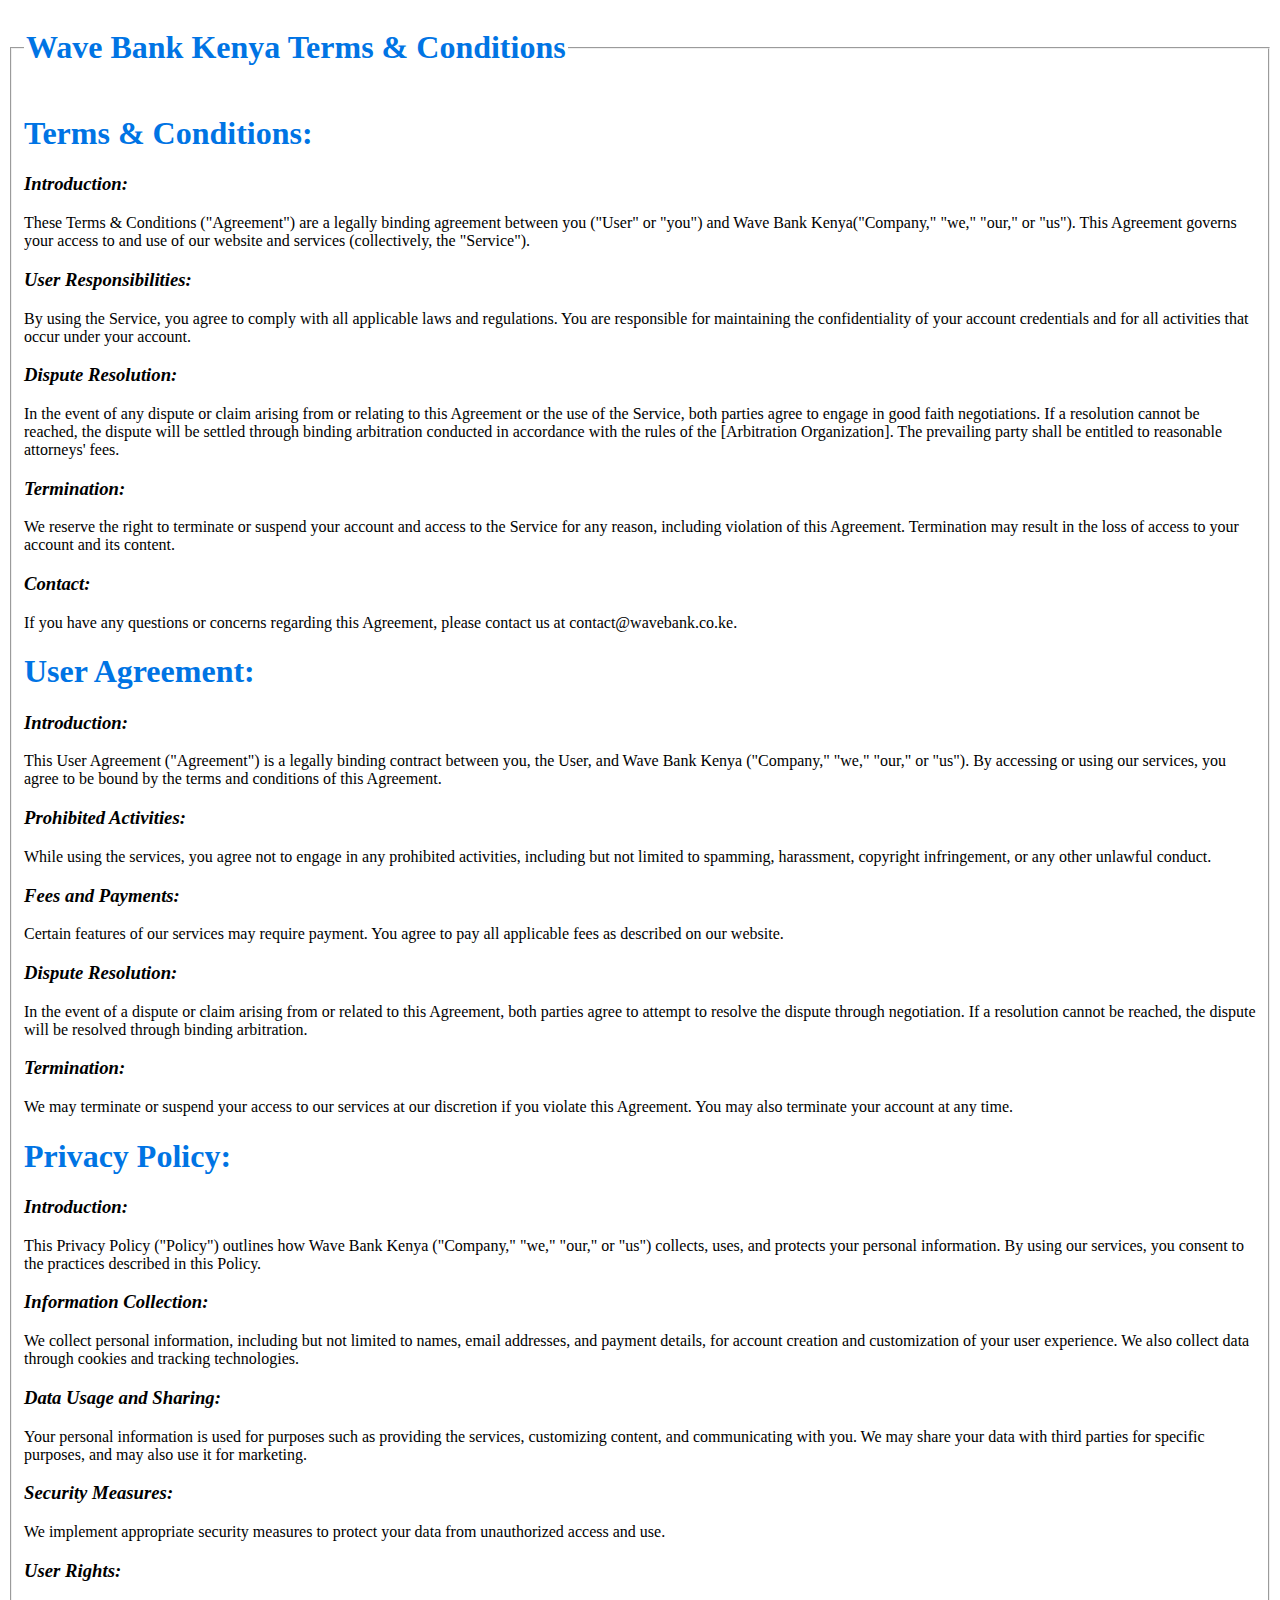
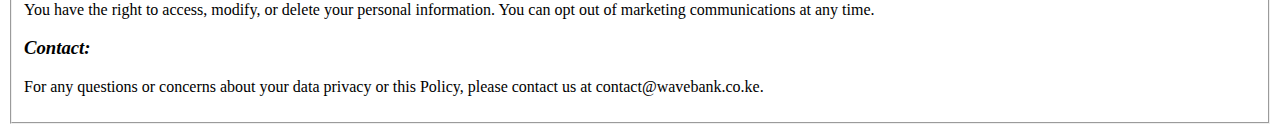
<file: terms.html>
<!DOCTYPE html>
<html lang="en">
<head>
    <meta charset="UTF-8">
    <meta name="viewport" content="width=device-width, initial-scale=1.0">
    <title>Terms & Conditions</title>
    <style>
        h1{
            color: #0074e4;
        }
    </style>
</head>
<body>
    <div class="container-fluid scroll">
      <fieldset>
        <legend>
          <h1><centre>Wave Bank Kenya Terms & Conditions</centre></h1>
        </legend>
       <h1>Terms & Conditions: </h1>

<h3><i>Introduction:</i></h3>
<p>These Terms & Conditions ("Agreement") are a legally binding agreement between you 
("User" or "you") and Wave Bank Kenya("Company," "we," "our," or "us"). 
This Agreement governs your access to and use of our website and services
(collectively, the "Service").</p>

<h3><i>User Responsibilities:</i></h3>
<p>By using the Service, you agree to comply with all applicable laws and regulations.
You are responsible for maintaining the confidentiality of your account credentials 
and for all activities that occur under your account.</p>

<h3><i>Dispute Resolution:</i></h3>
<p>In the event of any dispute or claim arising from or relating to this Agreement or 
the use of the Service, both parties agree to engage in good faith negotiations. 
If a resolution cannot be reached, the dispute will be settled through binding arbitration 
conducted in accordance with the rules of the [Arbitration Organization]. 
The prevailing party shall be entitled to reasonable attorneys' fees.</p>

<h3><i>Termination:</i></h3>
<p>We reserve the right to terminate or suspend your account and access to the Service 
for any reason, including violation of this Agreement. Termination may result in the loss 
of access to your account and its content.</p>

<h3><i>Contact:</i></h3>
<p>If you have any questions or concerns regarding this Agreement, please contact us at 
contact@wavebank.co.ke.</p>

<h1>User Agreement:</h1>

<h3><i>Introduction:</i></h3>
<p>This User Agreement ("Agreement") is a legally binding contract between you, the User, and
 Wave Bank Kenya ("Company," "we," "our," or "us"). By accessing or using our services,
  you agree to be bound by the terms and conditions of this Agreement.</p>

<h3><i>Prohibited Activities:</i></h3>
<p>While using the services, you agree not to engage in any prohibited activities, including but
 not limited to spamming, harassment, copyright infringement, or any other unlawful conduct.</p>

<h3><i>Fees and Payments:</i></h3>
<p>Certain features of our services may require payment. You agree to pay all applicable fees as
 described on our website.</p>

<h3><i>Dispute Resolution:</i></h3>
<p>In the event of a dispute or claim arising from or related to this Agreement, both parties 
agree to attempt to resolve the dispute through negotiation. If a resolution cannot be reached,
 the dispute will be resolved through binding arbitration.</p>

<h3><i>Termination:</i></h3>
<p>We may terminate or suspend your access to our services at our discretion if you violate this
 Agreement. You may also terminate your account at any time.</p>

<h1>Privacy Policy:</h1>

<h3><i>Introduction:</i></h3>
<p>This Privacy Policy ("Policy") outlines how Wave Bank Kenya ("Company," "we," "our," or
 "us") collects, uses, and protects your personal information. By using our services,
  you consent to the practices described in this Policy.</p>

<h3><i>Information Collection:</i></h3>
<p>We collect personal information, including but not limited to names, email addresses, and
payment details, for account creation and customization of your user experience. We also
collect data through cookies and tracking technologies.</p>

<h3><i>Data Usage and Sharing:</i></h3>
<p>Your personal information is used for purposes such as providing the services, customizing
content, and communicating with you. We may share your data with third parties for specific
purposes, and may also use it for marketing.</p>

<h3><i>Security Measures:</i></h3>
    <p>We implement appropriate security measures to protect your data from unauthorized access and
       use.
    </p>

<h3><i>User Rights:</i></h3>
<p>You have the right to access, modify, or delete your personal information. You can opt out of
marketing communications at any time.</p>

<h3><i>Contact:</i></h3>
<p>For any questions or concerns about your data privacy or this Policy, please contact us at
contact@wavebank.co.ke.</p>

      </fieldset>
    </div>
</body>
</html>
</file>
<file: styles.css>
body {
    font-family: Arial, sans-serif;
    background-color: #f0f0f0;
    margin: 0;
    padding: 0;
    display: flex;
    justify-content: center;
    align-items: center;
    height: 100vh;
}

.container {
    background-color: #ffffff;
    border: 1px solid #ccc;
    box-shadow: 0 0 10px rgba(0, 0, 0, 0.1);
    display: flex;
    align-items: center;
    max-width: 600px;
    width: 100%;
}

.logo {
    padding: 100px;
    /* float: left;
    left: 50px; */
}

.logo img {
    width: 100px;
    height: auto;
}

.login-form {
    padding: 20px;
}

h2 {
    text-align: center;
    margin-bottom: 20px;
}

.form-group {
    margin-bottom: 15px;
}

label {
    display: block;
    font-weight: bold;
}

input[type="text"],
input[type="password"] {
    width: 100%;
    padding: 10px;
    border: 1px solid #ccc;
    border-radius: 5px;
}

.forgot-password {
    float: right;
    text-decoration: none;
    color: #007BFF;
}

.login-button {
    background-color: #007BFF;
    color: #fff;
    border: none;
    padding: 10px 20px;
    border-radius: 5px;
    cursor: pointer;
}

.create-account-button {
    display: block;
    text-align: center;
    text-decoration: none;
    color: #007BFF;
}

/* Sidebar styles */
.sidebar {
    width: 250px;
    background-color: #007BFF;
    color: #fff;
    position: fixed;
    top: 0;
    left: 0;
    height: 100%;
    padding-top: 20px;
    display: flex;
    flex-direction: column;
}

.sidebar .logo {
    text-align: center;
}

.sidebar .logo img {
    width: 100px;
    height: auto;
}

.sidebar ul {
    list-style: none;
    padding: 0;
}

.sidebar li {
    margin-bottom: 10px;
}

.sidebar a {
    color: #fff;
    text-decoration: none;
    display: block;
    padding: 10px;
}

/* Dropdown menu styles */
.dropdown-menu {
    display: none;
    background-color: #444;
}

.dropdown-menu li {
    margin: 0;
}

/*Log Out styles */
.logout {
    margin-top: auto;
    padding-top: 20px;
}

.logout ul {
    list-style: none;
    padding: 0;
}

.logout li {
    margin-bottom: 10px;
}

.logout a {
    color: #fff;
    text-decoration: none;
    display: block;
    padding: 10px;
}

/* Show dropdown menu when active */
.sidebar li.active .dropdown-menu {
    display: block;
}


/* Content styles */
.content {
    margin-left: 270px; /* Make sure it's greater than the sidebar width */
    padding: 20px;
}
</file>
<file: loan.css>
.cards {
    margin: 0 auto;
    max-width: 1000px;
    display: grid;
    grid-template-columns: repeat(auto-fill, minmax(225px, 1fr));
    grid-auto-rows: auto;
    gap: 20px;
    font-family: sans-serif;
    padding-top: 30px;
}

.cards * {
    box-sizing: border-box;
}

.card__image {
    width: 100%;
    height: 140px;
    object-fit: cover;
    display: block;
    border-top: 2px solid #333333;
    border-right: 2px solid #333333;
    border-left: 2px solid #333333;
}

.card__content {
    line-height: 1.5;
    font-size: 0.9em;
    padding: 15px;
    background: #fafafa;
    border-right: 2px solid #333333;
    border-left: 2px solid #333333;
}

.card__content > p:first-of-type {
    margin-top: 0;
}

.card__content > p:last-of-type {
    margin-bottom: 0;
}

.card__info {
    padding: 15px;
    display: flex;
    justify-content: space-between;
    align-items: center;
    color: #555555;
    background: #eeeeee;
    font-size: 0.8em;
    border-bottom: 2px solid #333333;
    border-right: 2px solid #333333;
    border-left: 2px solid #333333;
}

.card__info i {
    font-size: 0.9em;
    margin-right: 8px;
}

.card__link {
    color: #64968c;
    text-decoration: none;
}

.card__link:hover {
    text-decoration: underline;
}

.apply-loan {
        background-color: #007BFF;
        color: #fff;
        border: none;
        padding: 10px 20px;
        border-radius: 5px;
        cursor: pointer;
}

input {
    width: 100%;
    padding: 10px;
    border: 1px solid #ccc;
    border-radius: 5px;
}
</file>
<file: createacc.css>
body {
    font-family: Arial, sans-serif;
    background-color: #f0f0f0;
    margin: 0;
    padding: 0;
    display: flex;
    justify-content: center;
    align-items: center;
    height: 100vh;
}

.container {
    background-color: #ffffff;
    border: 1px solid #ccc;
    box-shadow: 0 0 10px rgba(0, 0, 0, 0.1);
    display: flex;
    align-items: center;
    max-width: 800px;
    width: 100%;
}

.image {
    padding: 20px;
    max-width: 30%;
}

.image img {
    width: 100%;
    height: auto;
}

.create-account-form {
    padding: 20px;
    max-width: 70%;
}

h2 {
    text-align: center;
    margin-bottom: 20px;
}

.form-column {
    display: flex;
    flex-wrap: wrap;
    justify-content: space-between;
}

.form-group {
    width: calc(50% - 10px);
    margin-bottom: 15px;
}

input {
    width: 100%;
    padding: 10px;
    border: 1px solid #ccc;
    border-radius: 5px;
}

.open-account-button {
    background-color: #007bff;
    color: #fff;
    border: none;
    padding: 10px 20px;
    border-radius: 5px;
    cursor: pointer;
}

.logo {
    position: absolute;
    bottom: 0;
    right: 20px;
}

.logo img {
    width: 100px;
    height: auto;
}
</file>
